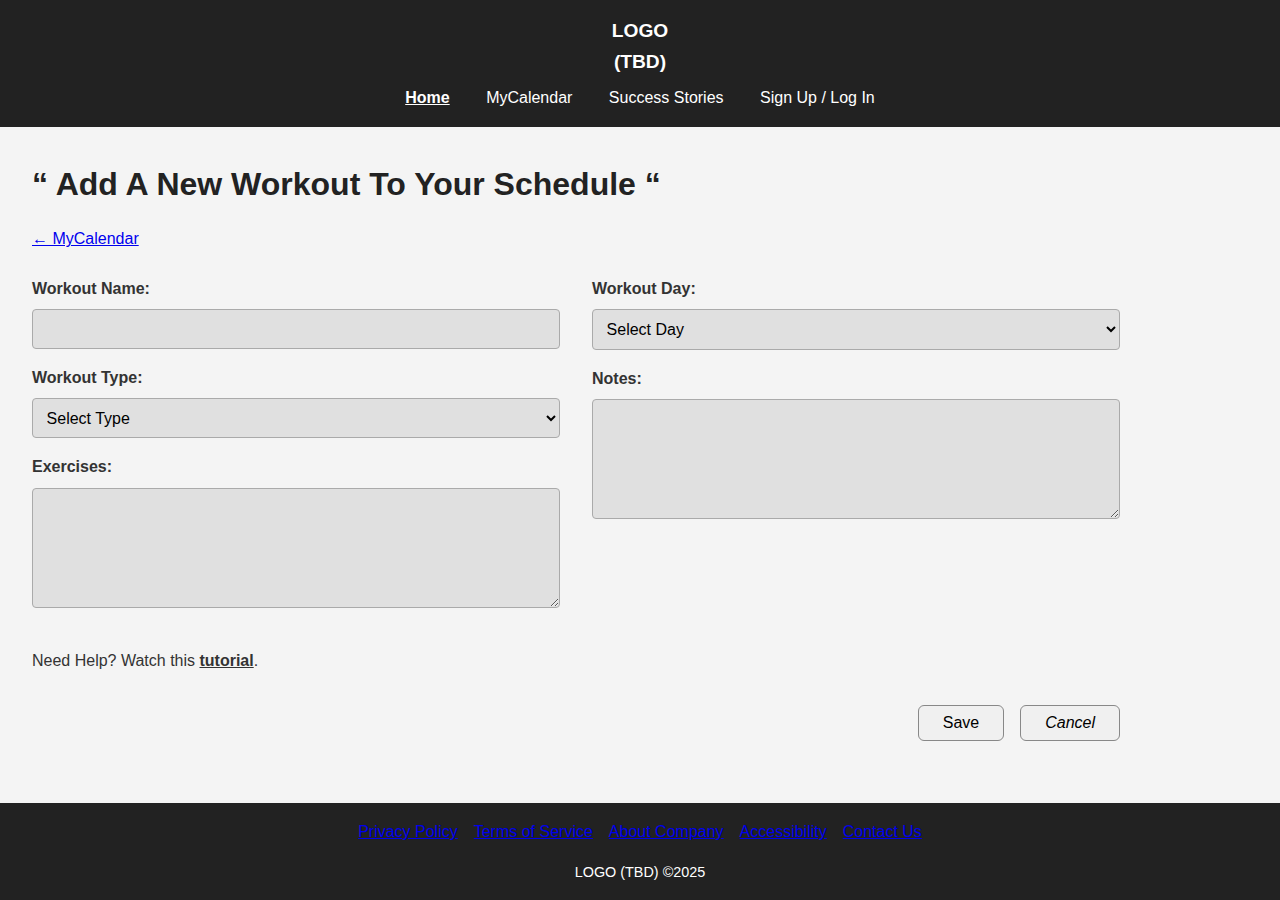
<file: addNewWorkout.html>
<!DOCTYPE html>
<html lang="en">
<head>
  <meta charset="UTF-8">
  <meta name="viewport" content="width=device-width, initial-scale=1.0">
  <link rel="stylesheet" href="styles.css">
  <title>FlexPath - Home</title>
</head>
<body>
  <header>
    <div class="logo-circle">LOGO<br>(TBD)</div>
    <nav>
      <a href="index.html" class="active">Home</a>
      <a href="calendar.html">MyCalendar</a>
      <a href="#">Success Stories</a>
      <a href="#">Sign Up / Log In</a>
    </nav>
  </header>
  <div class="add-workout-content">
    <div class="title-section">
      <h1>“ Add A New Workout To Your Schedule “</h1>
    </div>
    <p class="myCalendar"><a href="calendar.html">← MyCalendar</a></p>
    <form>
      <div class="form-row">
        <div class="form-half">
          <div class="form-group">
            <label for="workout-name">Workout Name:</label>
            <input type="text" id="workout-name" />
          </div>
          <div class="form-group">
            <label for="workout-type">Workout Type:</label>
            <select id="workout-type">
              <option value="">Select Type</option>
            </select>
          </div>
          <div class="form-group">
            <label for="exercises">Exercises:</label>
            <textarea id="exercises"></textarea>
          </div>
        </div>
        <div class="form-half">
          <div class="form-group">
            <label for="workout-day">Workout Day:</label>
            <select id="workout-day">
              <option value="">Select Day</option>
            </select>
          </div>
          <div class="form-group">
            <label for="notes">Notes:</label>
            <textarea id="notes"></textarea>
          </div>
        </div>
      </div>

      <div class="tutorial">Need Help? Watch this <strong><u>tutorial</u></strong>.</div>

      <div class="buttons">
        <button type="submit">Save</button>
        <button type="button">Cancel</button>
      </div>
    </form>
  </div>
  <footer>
    <div class="footer-links">
      <a href="#">Privacy Policy</a>
      <a href="#">Terms of Service</a>
      <a href="#">About Company</a>
      <a href="#">Accessibility</a>
      <a href="#">Contact Us</a>
    </div>
    <div class="footer-logo">LOGO (TBD) ©2025</div>
  </footer>
  </body>
</file>
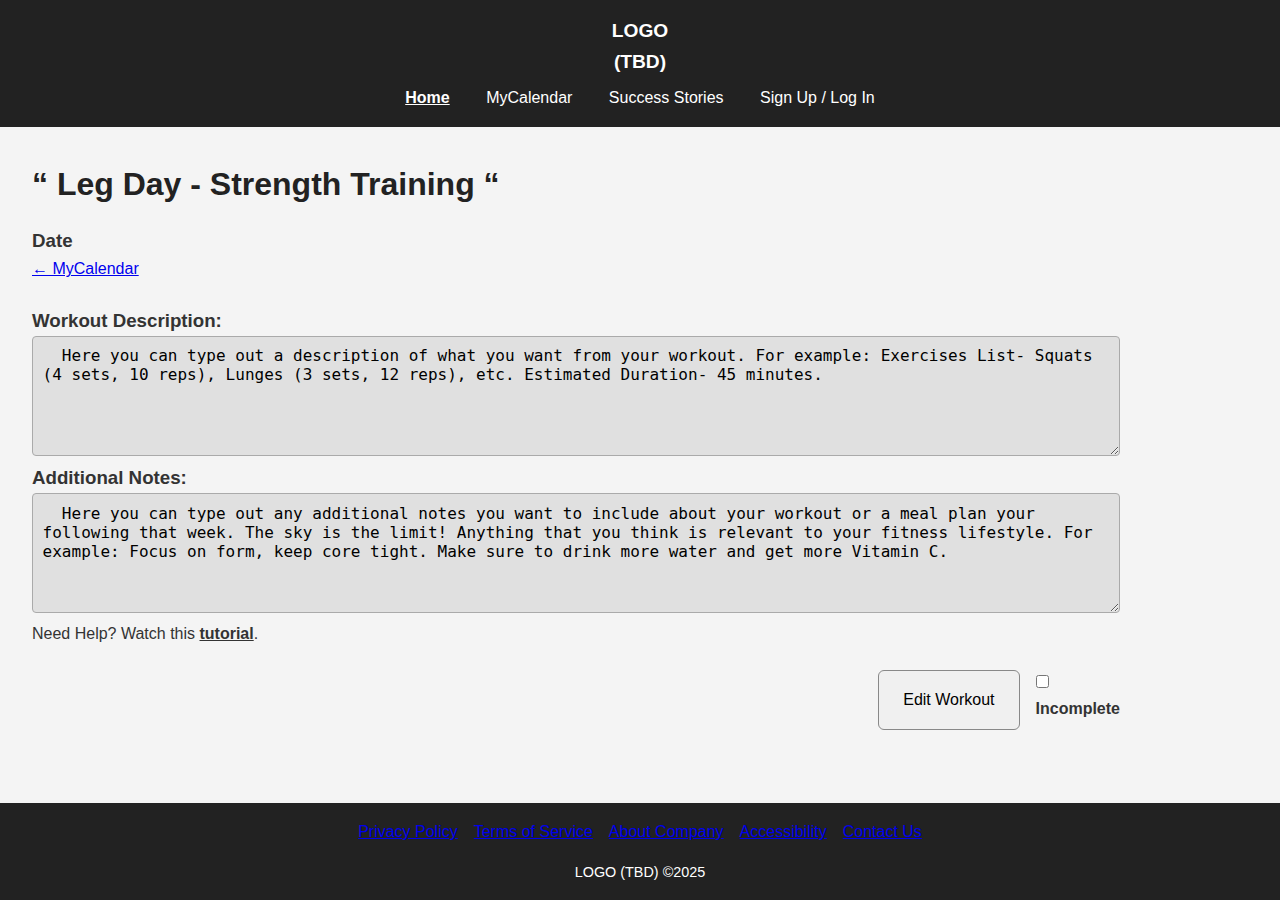
<file: AddWorkout.html>
<!-- index.html -->
<!DOCTYPE html>
<html lang="en">
<head>
  <meta charset="UTF-8">
  <meta name="viewport" content="width=device-width, initial-scale=1.0">
  <link rel="stylesheet" href="styles.css">
  <title>FlexPath - Home</title>
</head>
<body>
  <header>
    <div class="logo-circle">LOGO<br>(TBD)</div>
    <nav>
      <a href="index.html" class="active">Home</a>
      <a href="calendar.html">MyCalendar</a>
      <a href="#">Success Stories</a>
      <a href="#">Sign Up / Log In</a>
    </nav>
  </header>
  
  <div class = "add-workout-content">
    <div class="title-section">
        <h1>“ Leg Day - Strength Training “</h1>
        <h3><strong>Date</strong></h3>
      </div>
      <div class="arrow-nav">
        <p><a href="#">← MyCalendar</a></p>
      </div>
      <div class="section">
        <h3>Workout Description:</h3>
        <textarea >
  Here you can type out a description of what you want from your workout. For example: Exercises List- Squats (4 sets, 10 reps), Lunges (3 sets, 12 reps), etc. Estimated Duration- 45 minutes.
        </textarea>
      </div>
  
      <div class="section">
        <h3>Additional Notes:</h3>
        <textarea >
  Here you can type out any additional notes you want to include about your workout or a meal plan your following that week. The sky is the limit! Anything that you think is relevant to your fitness lifestyle. For example: Focus on form, keep core tight. Make sure to drink more water and get more Vitamin C.
        </textarea>
      </div>
  
      <p class="tutorial">Need Help? Watch this <strong><u>tutorial</u></strong>.</p>
  
      <div class="buttons">
        <button>Edit Workout</button>
        <div class="toggle-switch">
          <input type="checkbox" id="status-toggle" />
          <label for="status-toggle">Incomplete</label>
        </div>
      </div>
    </div>
  </div>
  <footer>
    <div class="footer-links">
      <a href="#">Privacy Policy</a>
      <a href="#">Terms of Service</a>
      <a href="#">About Company</a>
      <a href="#">Accessibility</a>
      <a href="#">Contact Us</a>
    </div>
    <div class="footer-logo">LOGO (TBD) ©2025</div>
  </footer>
  </body>
</file>
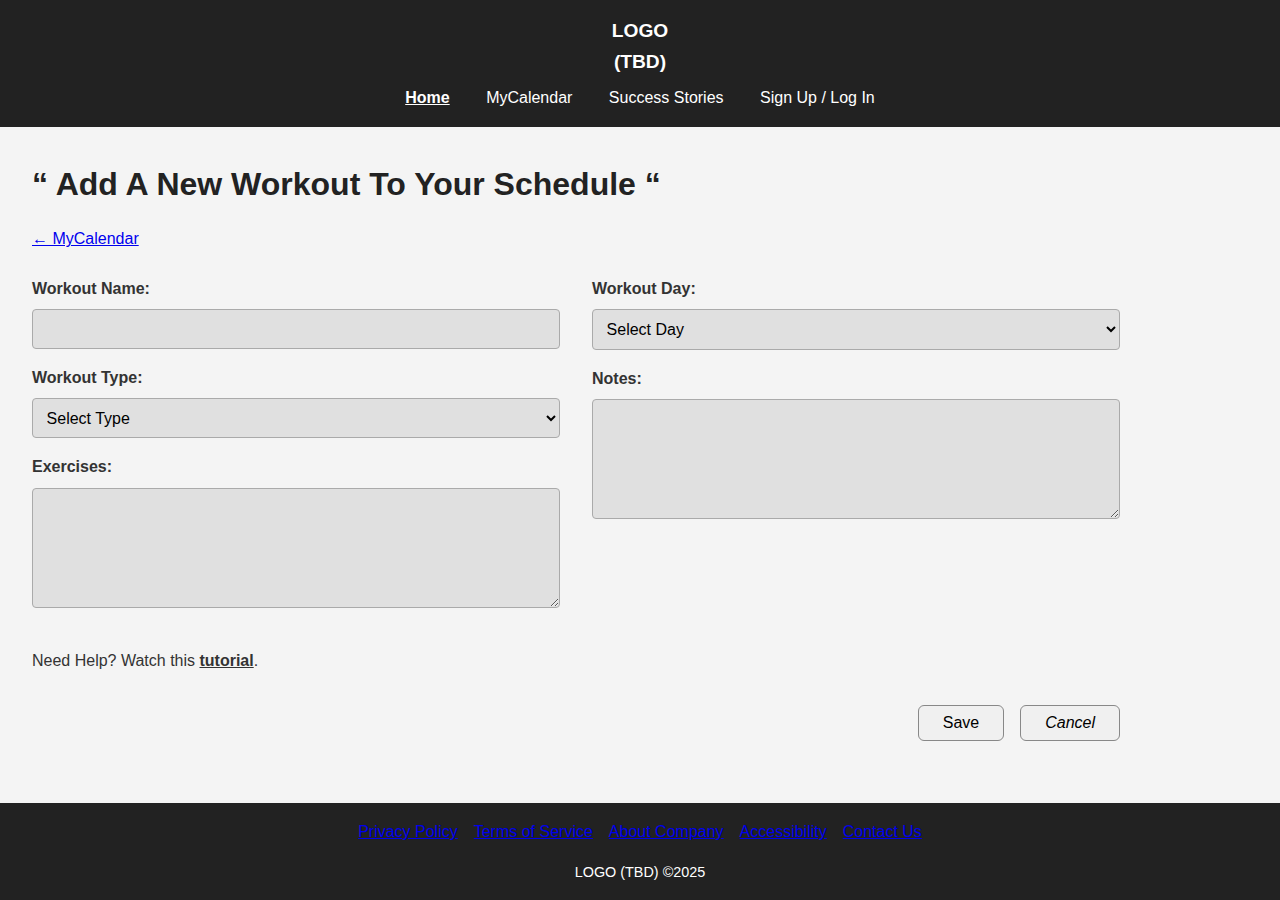
<file: addWorkoutSet.html>
<!DOCTYPE html>
<html lang="en">
<head>
  <meta charset="UTF-8">
  <meta name="viewport" content="width=device-width, initial-scale=1.0">
  <link rel="stylesheet" href="styles.css">
  <title>FlexPath - Home</title>
</head>
<body>
  <header>
    <div class="logo-circle">LOGO<br>(TBD)</div>
    <nav>
      <a href="index.html" class="active">Home</a>
      <a href="calendar.html">MyCalendar</a>
      <a href="#">Success Stories</a>
      <a href="#">Sign Up / Log In</a>
    </nav>
  </header>
  <div class="add-workout-content">
    <div class="title-section">
      <h1>“ Add A New Workout To Your Schedule “</h1>
    </div>
    <p class="myCalendar"><a href="calendar.html">← MyCalendar</a></p>
    <form>
      <div class="form-row">
        <div class="form-half">
          <div class="form-group">
            <label for="workout-name">Workout Name:</label>
            <input type="text" id="workout-name" />
          </div>
          <div class="form-group">
            <label for="workout-type">Workout Type:</label>
            <select id="workout-type">
              <option value="">Select Type</option>
            </select>
          </div>
          <div class="form-group">
            <label for="exercises">Exercises:</label>
            <textarea id="exercises"></textarea>
          </div>
        </div>
        <div class="form-half">
          <div class="form-group">
            <label for="workout-day">Workout Day:</label>
            <select id="workout-day">
              <option value="">Select Day</option>
            </select>
          </div>
          <div class="form-group">
            <label for="notes">Notes:</label>
            <textarea id="notes"></textarea>
          </div>
        </div>
      </div>

      <div class="tutorial">Need Help? Watch this <strong><u>tutorial</u></strong>.</div>

      <div class="buttons">
        <button type="submit">Save</button>
        <button type="button">Cancel</button>
      </div>
    </form>
  </div>
  <footer>
    <div class="footer-links">
      <a href="#">Privacy Policy</a>
      <a href="#">Terms of Service</a>
      <a href="#">About Company</a>
      <a href="#">Accessibility</a>
      <a href="#">Contact Us</a>
    </div>
    <div class="footer-logo">LOGO (TBD) ©2025</div>
  </footer>
  </body>
</file>
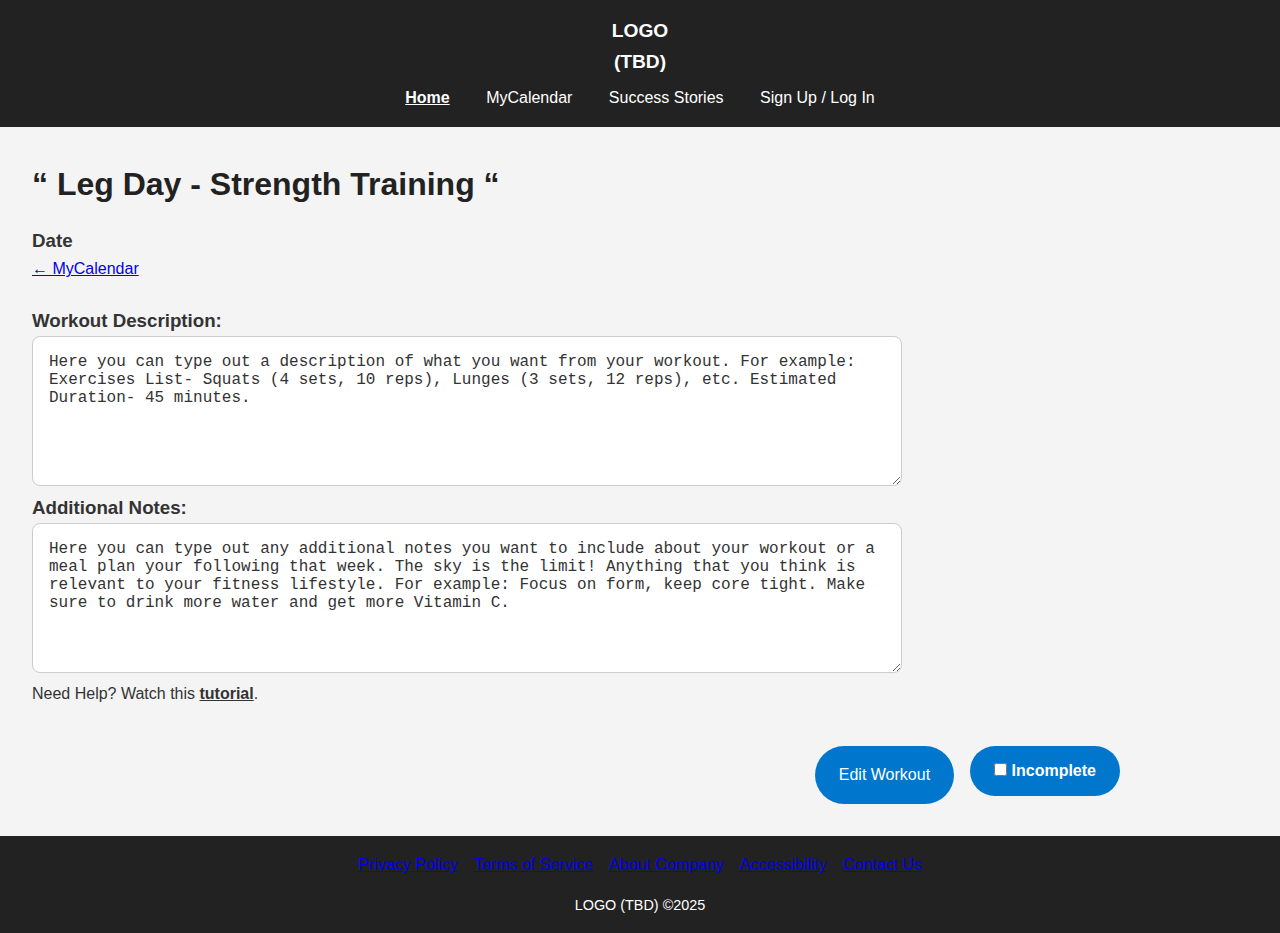
<file: editWorkoutAlt.html>
<!DOCTYPE html>
<html lang="en">
<head>
  <meta charset="UTF-8">
  <meta name="viewport" content="width=device-width, initial-scale=1.0">
  <link rel="stylesheet" href="styles.css">
  <title>FlexPath - Home</title>
</head>
<body>
  <header>
    <div class="logo-circle">LOGO<br>(TBD)</div>
    <nav>
      <a href="index.html" class="active">Home</a>
      <a href="calendar.html">MyCalendar</a>
      <a href="#">Success Stories</a>
      <a href="#">Sign Up / Log In</a>
    </nav>
  </header>

  <div class="add-workout-content">
    <div class="title-section">
      <h1>“ Leg Day - Strength Training “</h1>
      <h3><strong>Date</strong></h3>
    </div>

    <div class="arrow-nav">
      <p><a href="calendar.html">← MyCalendar</a></p>
    </div>

    <div class="section">
      <h3>Workout Description:</h3>
      <textarea class="editedTextArea">
Here you can type out a description of what you want from your workout. For example: Exercises List- Squats (4 sets, 10 reps), Lunges (3 sets, 12 reps), etc. Estimated Duration- 45 minutes.
      </textarea>
    </div>

    <div class="section">
      <h3>Additional Notes:</h3>
      <textarea class="editedTextArea">
Here you can type out any additional notes you want to include about your workout or a meal plan your following that week. The sky is the limit! Anything that you think is relevant to your fitness lifestyle. For example: Focus on form, keep core tight. Make sure to drink more water and get more Vitamin C.
      </textarea>
    </div>

    <p class="tutorial">Need Help? Watch this <strong><u>tutorial</u></strong>.</p>

    <div class="buttons">
        <button id="edit-btn" class="control-btn">Edit Workout</button>
        <div class="toggle-switch">
          <label class="control-btn">
            <input type="checkbox" id="status-toggle" />
            <span id="status-label">Incomplete</span>
          </label>
        </div>
      </div>
      </div>

  <footer>
    <div class="footer-links">
      <a href="#">Privacy Policy</a>
      <a href="#">Terms of Service</a>
      <a href="#">About Company</a>
      <a href="#">Accessibility</a>
      <a href="#">Contact Us</a>
    </div>
    <div class="footer-logo">LOGO (TBD) ©2025</div>
  </footer>

  <script>
    document.addEventListener("DOMContentLoaded", function () {
      const toggle = document.getElementById("status-toggle");
      const label = document.getElementById("status-label");
      let editBtn = document.getElementById("edit-btn");
  
      toggle.addEventListener("change", () => {
        if (toggle.checked) {
          const today = new Date();
          const mm = String(today.getMonth() + 1).padStart(2, '0');
          const dd = String(today.getDate()).padStart(2, '0');
          const yy = String(today.getFullYear()).slice(2);
          const completedDate = `Completed on: ${mm}/${dd}/${yy}`;
  
          label.innerHTML = "<strong>Completed</strong>";
          editBtn.outerHTML = `<span class="control-btn">${completedDate}</span>`;
        } else {
          label.innerHTML = "Incomplete";
  
          const newBtn = document.createElement("button");
          newBtn.className = "control-btn";
          newBtn.id = "edit-btn";
          newBtn.innerText = "Edit Workout";
  
          const buttonsContainer = document.querySelector(".buttons");
          const oldSpan = document.querySelector(".buttons span.control-btn");
          if (oldSpan) {
            buttonsContainer.insertBefore(newBtn, oldSpan);
            oldSpan.remove();
            editBtn = newBtn;
          }
        }
      });
    });
  </script>
</body>
</html>
</file>
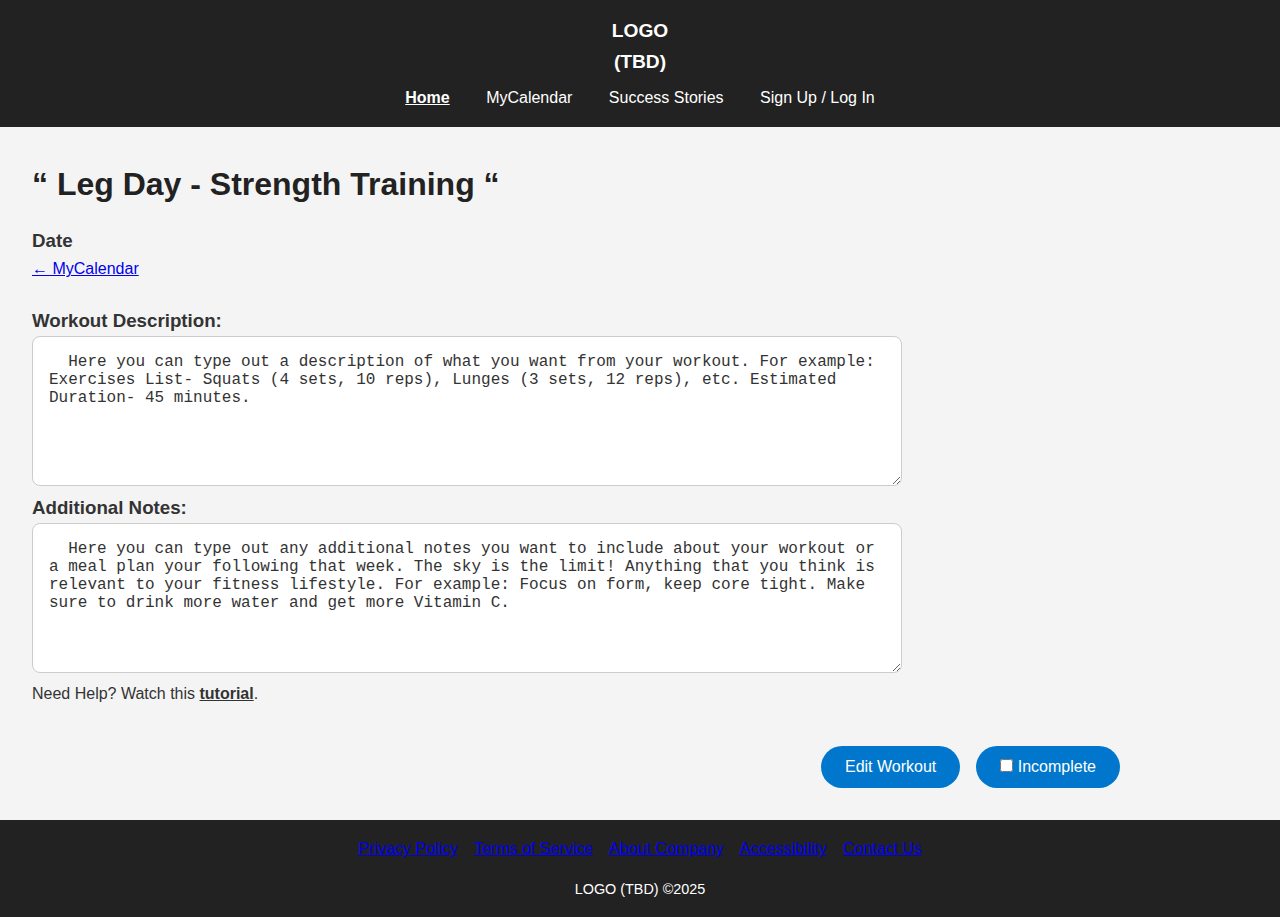
<file: editWorkoutSet.html>
<!DOCTYPE html>
<html lang="en">
<head>
  <meta charset="UTF-8">
  <meta name="viewport" content="width=device-width, initial-scale=1.0">
  <link rel="stylesheet" href="styles.css">
  <title>FlexPath - Home</title>
</head>
<body>
  <header>
    <div class="logo-circle">LOGO<br>(TBD)</div>
    <nav>
      <a href="index.html" class="active">Home</a>
      <a href="calendar.html">MyCalendar</a>
      <a href="#">Success Stories</a>
      <a href="#">Sign Up / Log In</a>
    </nav>
  </header>
  
  <div class = "add-workout-content">
    <div class="title-section">
        <h1>“ Leg Day - Strength Training “</h1>
        <h3><strong>Date</strong></h3>
      </div>
      <div class="arrow-nav">
        <p><a href="calendar.html">← MyCalendar</a></p>
      </div>
      <div class="section">
        <h3>Workout Description:</h3>
        <textarea class="editedTextArea" >
  Here you can type out a description of what you want from your workout. For example: Exercises List- Squats (4 sets, 10 reps), Lunges (3 sets, 12 reps), etc. Estimated Duration- 45 minutes.
        </textarea>
      </div>
  
      <div class="section">
        <h3>Additional Notes:</h3>
        <textarea class="editedTextArea" >
  Here you can type out any additional notes you want to include about your workout or a meal plan your following that week. The sky is the limit! Anything that you think is relevant to your fitness lifestyle. For example: Focus on form, keep core tight. Make sure to drink more water and get more Vitamin C.
        </textarea>
      </div>
  
      <p class="tutorial">Need Help? Watch this <strong><u>tutorial</u></strong>.</p>
  
      <div class="buttons">
        <button class="control-btn">Edit Workout</button>
        <div class="toggle-switch">
        <button class="control-btn">
          <input type="checkbox" id="status-toggle" /> Incomplete
          </button>
        </div>
      </div>
    </div>
  </div>
  <footer>
    <div class="footer-links">
      <a href="#">Privacy Policy</a>
      <a href="#">Terms of Service</a>
      <a href="#">About Company</a>
      <a href="#">Accessibility</a>
      <a href="#">Contact Us</a>
    </div>
    <div class="footer-logo">LOGO (TBD) ©2025</div>
  </footer>
  </body>
</file>
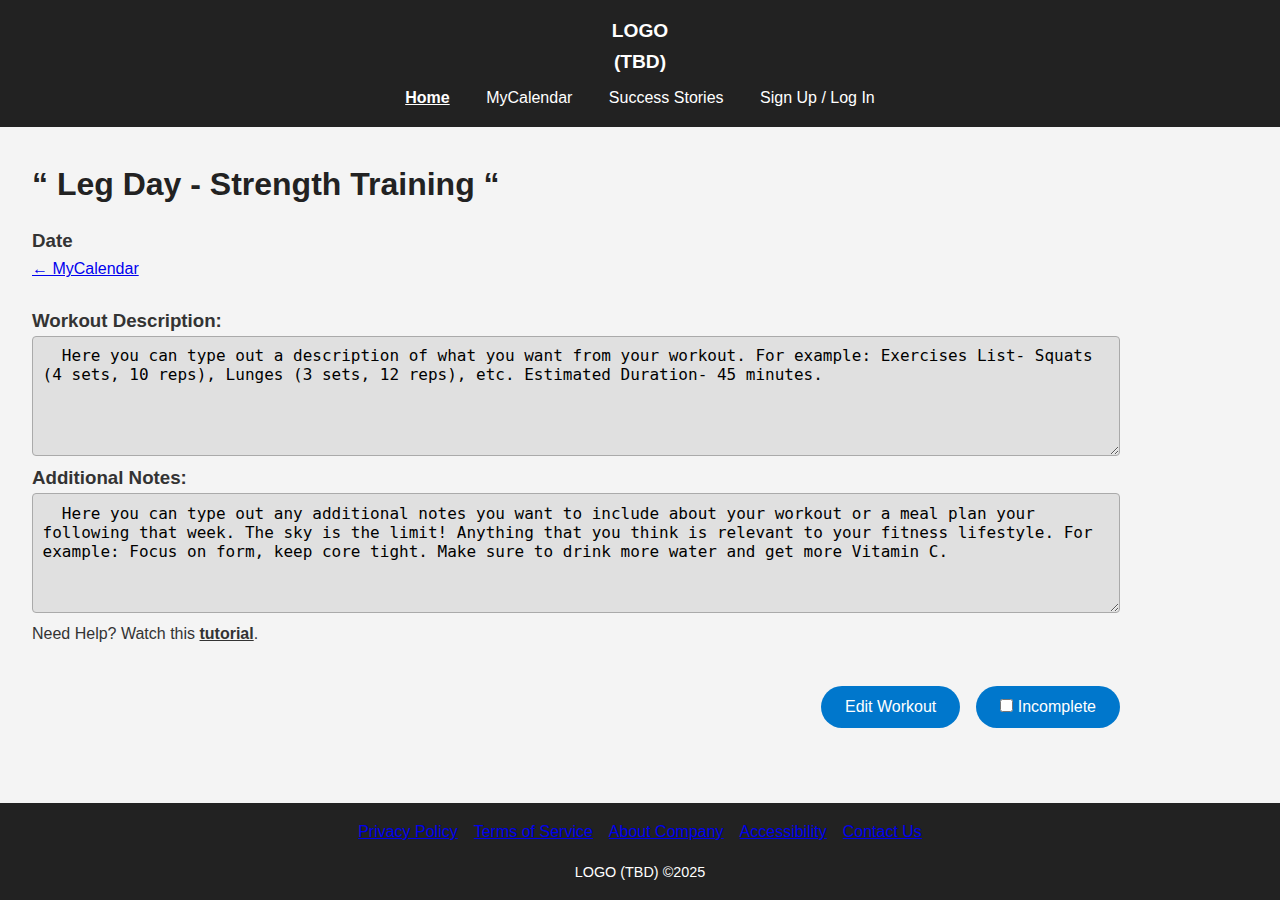
<file: workoutDetails.html>
<!-- index.html -->
<!DOCTYPE html>
<html lang="en">
<head>
  <meta charset="UTF-8">
  <meta name="viewport" content="width=device-width, initial-scale=1.0">
  <link rel="stylesheet" href="styles.css">
  <title>FlexPath - Home</title>
</head>
<body>
  <header>
    <div class="logo-circle">LOGO<br>(TBD)</div>
    <nav>
      <a href="index.html" class="active">Home</a>
      <a href="calendar.html">MyCalendar</a>
      <a href="#">Success Stories</a>
      <a href="#">Sign Up / Log In</a>
    </nav>
  </header>
  
  <div class = "add-workout-content">
    <div class="title-section">
        <h1>“ Leg Day - Strength Training “</h1>
        <h3><strong>Date</strong></h3>
      </div>
      <div class="arrow-nav">
        <p><a href="calendar.html">← MyCalendar</a></p>
      </div>
      <div class="section">
        <h3>Workout Description:</h3>
        <textarea >
  Here you can type out a description of what you want from your workout. For example: Exercises List- Squats (4 sets, 10 reps), Lunges (3 sets, 12 reps), etc. Estimated Duration- 45 minutes.
        </textarea>
      </div>
  
      <div class="section">
        <h3>Additional Notes:</h3>
        <textarea >
  Here you can type out any additional notes you want to include about your workout or a meal plan your following that week. The sky is the limit! Anything that you think is relevant to your fitness lifestyle. For example: Focus on form, keep core tight. Make sure to drink more water and get more Vitamin C.
        </textarea>
      </div>
  
      <p class="tutorial">Need Help? Watch this <strong><u>tutorial</u></strong>.</p>
  
      <div class="buttons">
        <button class="control-btn">Edit Workout</button>
        <div class="toggle-switch">
        <button class="control-btn">
          <input type="checkbox" id="status-toggle" /> Incomplete
          </button>
        </div>
      </div>
    </div>
  </div>
  <footer>
    <div class="footer-links">
      <a href="#">Privacy Policy</a>
      <a href="#">Terms of Service</a>
      <a href="#">About Company</a>
      <a href="#">Accessibility</a>
      <a href="#">Contact Us</a>
    </div>
    <div class="footer-logo">LOGO (TBD) ©2025</div>
  </footer>
  </body>
</file>
<file: styles.css>
/* General Reset */
* {
    margin: 0;
    padding: 0;
    box-sizing: border-box;
  }
  
  /* Set body & html to full height */
  html, body {
    height: 100%;
    font-family: Arial, sans-serif;
    line-height: 1.6;
    background-color: #f4f4f4;
    color: #333;
  }
  
  /* Flexbox wrapper for full page layout */
  body {
    display: flex;
    flex-direction: column;
  }
  
  /* Header & Footer */
  header, footer {
    background-color: #222;
    color: #fff;
    padding: 1rem;
    text-align: center;
  }
  
  nav a {
    color: #fff;
    margin: 0 1rem;
    text-decoration: none;
  }
  
  nav a.active {
    font-weight: bold;
    text-decoration: underline;
  }
  
  .logo-circle {
    font-size: 1.2rem;
    font-weight: bold;
    margin-bottom: 0.5rem;
  }
  
  /* Make main content grow to fill space */
  main {
    flex: 1;
    padding: 2rem;
    display: flex;
    gap: 2rem;
    flex-wrap: wrap;
  }
  
  /* Specific layouts */
  .home-layout, .calendar-layout {
    width: 100%;
    display: flex;
    flex-direction: row;
    justify-content: space-between;
    gap: 2rem;
  }
  
  /* Left content */
  .content {
    width: 55%;
  }
  
  /* Image */
  .image-placeholder {
    width: 40%;
    display: flex;
    align-items: center;
    justify-content: center;
  }
  
  /* Image styling */
  .image-placeholder img {
    max-width: 100%;
    height: auto;
    border-radius: 12px;
  }
  
  /* Typography */
  h1, h2 {
    color: #222;
    margin-bottom: 1rem;
  }
  
  p, ol, blockquote {
    margin-bottom: 1.5rem;
  }
  
  blockquote {
    font-style: italic;
    color: #555;
  }
  
  /* Buttons */
  .oval-button,
  .control-btn {
    background-color: #0077cc;
    color: #fff;
    border: none;
    padding: 0.75rem 1.5rem;
    border-radius: 999px;
    cursor: pointer;
    margin-top: 1rem;
  }
  
  .oval-button:hover,
  .control-btn:hover {
    background-color: #005fa3;
  }
  
  /* Calendar */
  .calendar-grid {
    display: grid;
    grid-template-columns: repeat(7, 1fr);
    gap: 1rem;
    margin-top: 2rem;
    text-align: center;
  }
  
  .day {
    background-color: #fff;
    padding: 1rem;
    border: 1px solid #ddd;
    border-radius: 8px;
  }
  
  .day-label {
    font-weight: bold;
    font-size: 1.2rem;
    margin-bottom: 0.5rem;
  }
  
  .block {
    font-weight: bold;
    margin-bottom: 5px;
  }
  
  em {
    font-style: normal;
    color: #777;
    font-size: 0.95rem;
  }
  
  /* Calendar controls */
  .calendar-buttons {
    margin-top: 2rem;
    display: flex;
    gap: 1rem;
    justify-content: center;
  }
  
  /* Footer links */
  .footer-links {
    display: flex;
    flex-wrap: wrap;
    justify-content: center;
    gap: 1rem;
    margin-bottom: 1rem;
  }
  
  .footer-logo {
    font-size: 0.9rem;
  }

  .add-workout-content{
    padding: 2em;
    width:90%;
    height: 100%;
  
  }
  .editedTextArea{
    width: 80%;
    min-height: 150px;
    padding: 1rem;
    font-size: 1rem;
    border-radius: 8px;
    border: 1px solid #ccc;
    resize: vertical;
    background-color: #fff;
    color: #333;
  }
  form {
    display: flex;
    flex-direction: column;
    gap: 1rem;
  }
  
  .form-row {
    display: flex;
    gap: 2rem;
    flex-wrap: wrap;
  }
  
  .form-half {
    flex: 1;
    min-width: 300px;
  }
  
  .form-group {
    margin-bottom: 1rem;
  }
  
  label {
    display: block;
    margin-bottom: 0.5rem;
    font-weight: bold;
  }
  
  input[type="text"],
  select,
  textarea {
    width: 100%;
    padding: 0.6rem;
    font-size: 1rem;
    border: 1px solid #aaa;
    border-radius: 4px;
    background-color: #e0e0e0;
    box-sizing: border-box;
    resize: vertical;
  }
  
  textarea {
    min-height: 120px;
  }
  
  .buttons {
    display: flex;
    justify-content: flex-end;
    gap: 1rem;
    margin-top: 1rem;
  }
  
  button {
    padding: 0.5rem 1.5rem;
    font-size: 1rem;
    border-radius: 6px;
    border: 1px solid #888;
    background-color: #f0f0f0;
    cursor: pointer;
  }
  
  button:hover {
    background-color: #ddd;
  }
  
  button[type="button"] {
    font-style: italic;
  }
</file>
